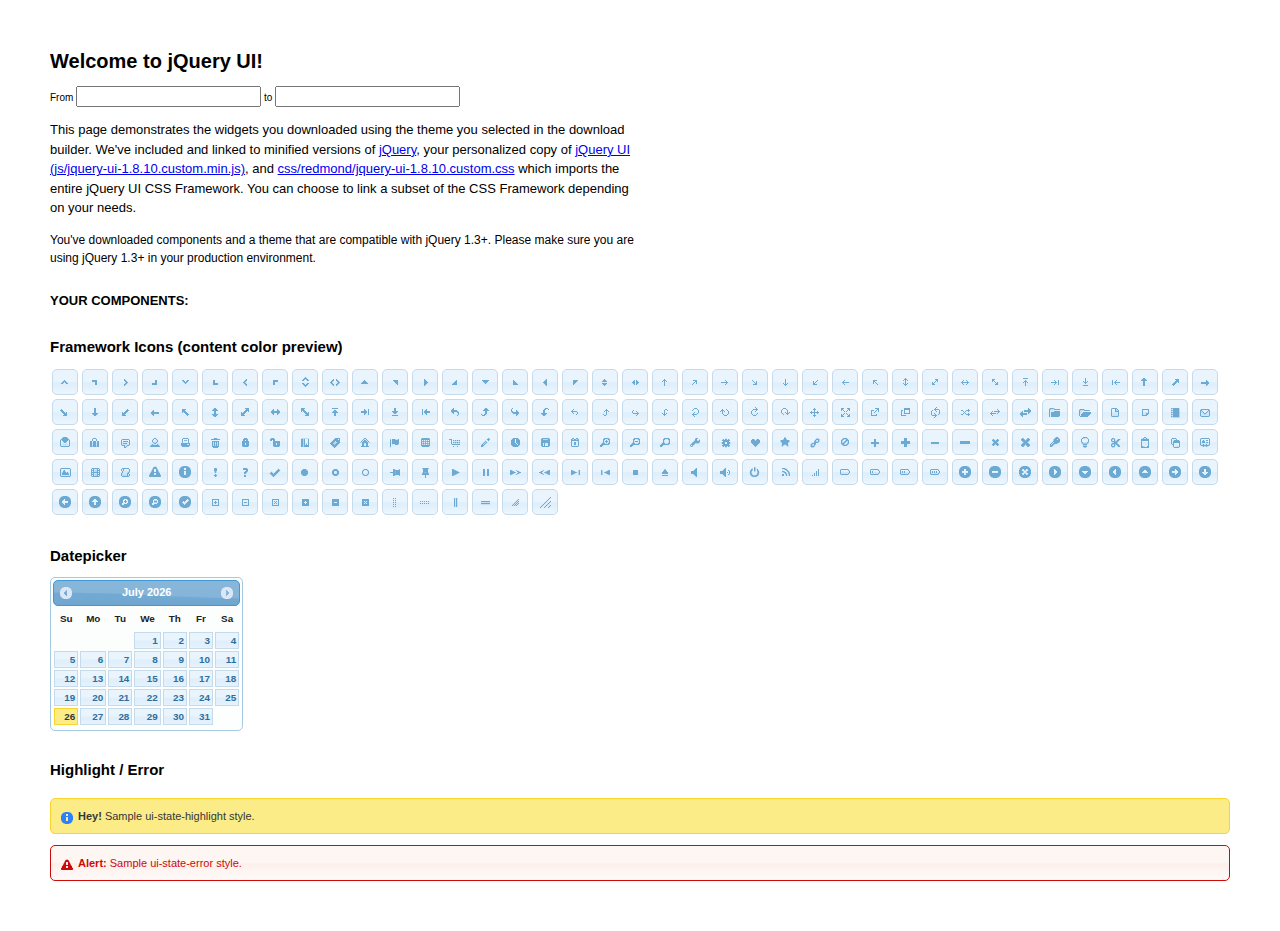
<file: webroot/js/jquery-ui-1.8.10.custom/index.html>
<!DOCTYPE html>
<html>
	<head>
		<meta http-equiv="Content-Type" content="text/html; charset=iso-8859-1" />
		<title>jQuery UI Example Page</title>
		<link type="text/css" href="css/redmond/jquery-ui-1.8.10.custom.css" rel="stylesheet" />	
		<script type="text/javascript" src="js/jquery-1.4.4.min.js"></script>
		<script type="text/javascript" src="js/jquery-ui-1.8.10.custom.min.js"></script>
		<script type="text/javascript">
			$(function(){

				// Datepicker
				$('#datepicker').datepicker({
					inline: true
				});
				
				//hover states on the static widgets
				$('#dialog_link, ul#icons li').hover(
					function() { $(this).addClass('ui-state-hover'); }, 
					function() { $(this).removeClass('ui-state-hover'); }
				);
				
			});


	$(function() {
		var dates = $( "#from, #to" ).datepicker({
			defaultDate: "+1w",
			changeMonth: true,
			numberOfMonths: 3,
			onSelect: function( selectedDate ) {
				var option = this.id == "from" ? "minDate" : "maxDate",
					instance = $( this ).data( "datepicker" ),
					date = $.datepicker.parseDate(
						instance.settings.dateFormat ||
						$.datepicker._defaults.dateFormat,
						selectedDate, instance.settings );
				dates.not( this ).datepicker( "option", option, date );
			}
		});
	});



		</script>
		<style type="text/css">
			/*demo page css*/
			body{ font: 62.5% "Trebuchet MS", sans-serif; margin: 50px;}
			.demoHeaders { margin-top: 2em; }
			#dialog_link {padding: .4em 1em .4em 20px;text-decoration: none;position: relative;}
			#dialog_link span.ui-icon {margin: 0 5px 0 0;position: absolute;left: .2em;top: 50%;margin-top: -8px;}
			ul#icons {margin: 0; padding: 0;}
			ul#icons li {margin: 2px; position: relative; padding: 4px 0; cursor: pointer; float: left;  list-style: none;}
			ul#icons span.ui-icon {float: left; margin: 0 4px;}
		</style>	
	</head>
	<body>
	<h1>Welcome to jQuery UI!</h1>

<div class="demo">

<label for="from">From</label>
<input type="text" id="from" name="from"/>
<label for="to">to</label>
<input type="text" id="to" name="to"/>

</div><!-- End demo -->



	<p style="font-size: 1.3em; line-height: 1.5; margin: 1em 0; width: 50%;">This page demonstrates the widgets you downloaded using the theme you selected in the download builder. We've included and linked to minified versions of <a href="js/jquery-1.4.4.min.js">jQuery</a>, your personalized copy of <a href="js/jquery-ui-1.8.10.custom.min.js">jQuery UI (js/jquery-ui-1.8.10.custom.min.js)</a>, and <a href="css/redmond/jquery-ui-1.8.10.custom.css">css/redmond/jquery-ui-1.8.10.custom.css</a> which imports the entire jQuery UI CSS Framework. You can choose to link a subset of the CSS Framework depending on your needs. </p>
	<p style="font-size: 1.2em; line-height: 1.5; margin: 1em 0; width: 50%;">You've downloaded components and a theme that are compatible with jQuery 1.3+. Please make sure you are using jQuery 1.3+ in your production environment.</p>	

	<p style="font-weight: bold; margin: 2em 0 1em; font-size: 1.3em;">YOUR COMPONENTS:</p>
			
				
				
		<h2 class="demoHeaders">Framework Icons (content color preview)</h2>
		<ul id="icons" class="ui-widget ui-helper-clearfix">
		
		<li class="ui-state-default ui-corner-all" title=".ui-icon-carat-1-n"><span class="ui-icon ui-icon-carat-1-n"></span></li>
		<li class="ui-state-default ui-corner-all" title=".ui-icon-carat-1-ne"><span class="ui-icon ui-icon-carat-1-ne"></span></li>
		<li class="ui-state-default ui-corner-all" title=".ui-icon-carat-1-e"><span class="ui-icon ui-icon-carat-1-e"></span></li>
		
		<li class="ui-state-default ui-corner-all" title=".ui-icon-carat-1-se"><span class="ui-icon ui-icon-carat-1-se"></span></li>
		<li class="ui-state-default ui-corner-all" title=".ui-icon-carat-1-s"><span class="ui-icon ui-icon-carat-1-s"></span></li>
		<li class="ui-state-default ui-corner-all" title=".ui-icon-carat-1-sw"><span class="ui-icon ui-icon-carat-1-sw"></span></li>
		<li class="ui-state-default ui-corner-all" title=".ui-icon-carat-1-w"><span class="ui-icon ui-icon-carat-1-w"></span></li>
		<li class="ui-state-default ui-corner-all" title=".ui-icon-carat-1-nw"><span class="ui-icon ui-icon-carat-1-nw"></span></li>
		<li class="ui-state-default ui-corner-all" title=".ui-icon-carat-2-n-s"><span class="ui-icon ui-icon-carat-2-n-s"></span></li>
		<li class="ui-state-default ui-corner-all" title=".ui-icon-carat-2-e-w"><span class="ui-icon ui-icon-carat-2-e-w"></span></li>
		<li class="ui-state-default ui-corner-all" title=".ui-icon-triangle-1-n"><span class="ui-icon ui-icon-triangle-1-n"></span></li>
		<li class="ui-state-default ui-corner-all" title=".ui-icon-triangle-1-ne"><span class="ui-icon ui-icon-triangle-1-ne"></span></li>
		
		<li class="ui-state-default ui-corner-all" title=".ui-icon-triangle-1-e"><span class="ui-icon ui-icon-triangle-1-e"></span></li>
		<li class="ui-state-default ui-corner-all" title=".ui-icon-triangle-1-se"><span class="ui-icon ui-icon-triangle-1-se"></span></li>
		<li class="ui-state-default ui-corner-all" title=".ui-icon-triangle-1-s"><span class="ui-icon ui-icon-triangle-1-s"></span></li>
		<li class="ui-state-default ui-corner-all" title=".ui-icon-triangle-1-sw"><span class="ui-icon ui-icon-triangle-1-sw"></span></li>
		<li class="ui-state-default ui-corner-all" title=".ui-icon-triangle-1-w"><span class="ui-icon ui-icon-triangle-1-w"></span></li>
		<li class="ui-state-default ui-corner-all" title=".ui-icon-triangle-1-nw"><span class="ui-icon ui-icon-triangle-1-nw"></span></li>
		<li class="ui-state-default ui-corner-all" title=".ui-icon-triangle-2-n-s"><span class="ui-icon ui-icon-triangle-2-n-s"></span></li>
		<li class="ui-state-default ui-corner-all" title=".ui-icon-triangle-2-e-w"><span class="ui-icon ui-icon-triangle-2-e-w"></span></li>
		<li class="ui-state-default ui-corner-all" title=".ui-icon-arrow-1-n"><span class="ui-icon ui-icon-arrow-1-n"></span></li>
		
		<li class="ui-state-default ui-corner-all" title=".ui-icon-arrow-1-ne"><span class="ui-icon ui-icon-arrow-1-ne"></span></li>
		<li class="ui-state-default ui-corner-all" title=".ui-icon-arrow-1-e"><span class="ui-icon ui-icon-arrow-1-e"></span></li>
		<li class="ui-state-default ui-corner-all" title=".ui-icon-arrow-1-se"><span class="ui-icon ui-icon-arrow-1-se"></span></li>
		<li class="ui-state-default ui-corner-all" title=".ui-icon-arrow-1-s"><span class="ui-icon ui-icon-arrow-1-s"></span></li>
		<li class="ui-state-default ui-corner-all" title=".ui-icon-arrow-1-sw"><span class="ui-icon ui-icon-arrow-1-sw"></span></li>
		<li class="ui-state-default ui-corner-all" title=".ui-icon-arrow-1-w"><span class="ui-icon ui-icon-arrow-1-w"></span></li>
		<li class="ui-state-default ui-corner-all" title=".ui-icon-arrow-1-nw"><span class="ui-icon ui-icon-arrow-1-nw"></span></li>
		<li class="ui-state-default ui-corner-all" title=".ui-icon-arrow-2-n-s"><span class="ui-icon ui-icon-arrow-2-n-s"></span></li>
		<li class="ui-state-default ui-corner-all" title=".ui-icon-arrow-2-ne-sw"><span class="ui-icon ui-icon-arrow-2-ne-sw"></span></li>
		
		<li class="ui-state-default ui-corner-all" title=".ui-icon-arrow-2-e-w"><span class="ui-icon ui-icon-arrow-2-e-w"></span></li>
		<li class="ui-state-default ui-corner-all" title=".ui-icon-arrow-2-se-nw"><span class="ui-icon ui-icon-arrow-2-se-nw"></span></li>
		<li class="ui-state-default ui-corner-all" title=".ui-icon-arrowstop-1-n"><span class="ui-icon ui-icon-arrowstop-1-n"></span></li>
		<li class="ui-state-default ui-corner-all" title=".ui-icon-arrowstop-1-e"><span class="ui-icon ui-icon-arrowstop-1-e"></span></li>
		<li class="ui-state-default ui-corner-all" title=".ui-icon-arrowstop-1-s"><span class="ui-icon ui-icon-arrowstop-1-s"></span></li>
		<li class="ui-state-default ui-corner-all" title=".ui-icon-arrowstop-1-w"><span class="ui-icon ui-icon-arrowstop-1-w"></span></li>
		<li class="ui-state-default ui-corner-all" title=".ui-icon-arrowthick-1-n"><span class="ui-icon ui-icon-arrowthick-1-n"></span></li>
		<li class="ui-state-default ui-corner-all" title=".ui-icon-arrowthick-1-ne"><span class="ui-icon ui-icon-arrowthick-1-ne"></span></li>
		<li class="ui-state-default ui-corner-all" title=".ui-icon-arrowthick-1-e"><span class="ui-icon ui-icon-arrowthick-1-e"></span></li>
		
		<li class="ui-state-default ui-corner-all" title=".ui-icon-arrowthick-1-se"><span class="ui-icon ui-icon-arrowthick-1-se"></span></li>
		<li class="ui-state-default ui-corner-all" title=".ui-icon-arrowthick-1-s"><span class="ui-icon ui-icon-arrowthick-1-s"></span></li>
		<li class="ui-state-default ui-corner-all" title=".ui-icon-arrowthick-1-sw"><span class="ui-icon ui-icon-arrowthick-1-sw"></span></li>
		<li class="ui-state-default ui-corner-all" title=".ui-icon-arrowthick-1-w"><span class="ui-icon ui-icon-arrowthick-1-w"></span></li>
		<li class="ui-state-default ui-corner-all" title=".ui-icon-arrowthick-1-nw"><span class="ui-icon ui-icon-arrowthick-1-nw"></span></li>
		<li class="ui-state-default ui-corner-all" title=".ui-icon-arrowthick-2-n-s"><span class="ui-icon ui-icon-arrowthick-2-n-s"></span></li>
		<li class="ui-state-default ui-corner-all" title=".ui-icon-arrowthick-2-ne-sw"><span class="ui-icon ui-icon-arrowthick-2-ne-sw"></span></li>
		<li class="ui-state-default ui-corner-all" title=".ui-icon-arrowthick-2-e-w"><span class="ui-icon ui-icon-arrowthick-2-e-w"></span></li>
		<li class="ui-state-default ui-corner-all" title=".ui-icon-arrowthick-2-se-nw"><span class="ui-icon ui-icon-arrowthick-2-se-nw"></span></li>
		
		<li class="ui-state-default ui-corner-all" title=".ui-icon-arrowthickstop-1-n"><span class="ui-icon ui-icon-arrowthickstop-1-n"></span></li>
		<li class="ui-state-default ui-corner-all" title=".ui-icon-arrowthickstop-1-e"><span class="ui-icon ui-icon-arrowthickstop-1-e"></span></li>
		<li class="ui-state-default ui-corner-all" title=".ui-icon-arrowthickstop-1-s"><span class="ui-icon ui-icon-arrowthickstop-1-s"></span></li>
		<li class="ui-state-default ui-corner-all" title=".ui-icon-arrowthickstop-1-w"><span class="ui-icon ui-icon-arrowthickstop-1-w"></span></li>
		<li class="ui-state-default ui-corner-all" title=".ui-icon-arrowreturnthick-1-w"><span class="ui-icon ui-icon-arrowreturnthick-1-w"></span></li>
		<li class="ui-state-default ui-corner-all" title=".ui-icon-arrowreturnthick-1-n"><span class="ui-icon ui-icon-arrowreturnthick-1-n"></span></li>
		<li class="ui-state-default ui-corner-all" title=".ui-icon-arrowreturnthick-1-e"><span class="ui-icon ui-icon-arrowreturnthick-1-e"></span></li>
		<li class="ui-state-default ui-corner-all" title=".ui-icon-arrowreturnthick-1-s"><span class="ui-icon ui-icon-arrowreturnthick-1-s"></span></li>
		<li class="ui-state-default ui-corner-all" title=".ui-icon-arrowreturn-1-w"><span class="ui-icon ui-icon-arrowreturn-1-w"></span></li>
		
		<li class="ui-state-default ui-corner-all" title=".ui-icon-arrowreturn-1-n"><span class="ui-icon ui-icon-arrowreturn-1-n"></span></li>
		<li class="ui-state-default ui-corner-all" title=".ui-icon-arrowreturn-1-e"><span class="ui-icon ui-icon-arrowreturn-1-e"></span></li>
		<li class="ui-state-default ui-corner-all" title=".ui-icon-arrowreturn-1-s"><span class="ui-icon ui-icon-arrowreturn-1-s"></span></li>
		<li class="ui-state-default ui-corner-all" title=".ui-icon-arrowrefresh-1-w"><span class="ui-icon ui-icon-arrowrefresh-1-w"></span></li>
		<li class="ui-state-default ui-corner-all" title=".ui-icon-arrowrefresh-1-n"><span class="ui-icon ui-icon-arrowrefresh-1-n"></span></li>
		<li class="ui-state-default ui-corner-all" title=".ui-icon-arrowrefresh-1-e"><span class="ui-icon ui-icon-arrowrefresh-1-e"></span></li>
		<li class="ui-state-default ui-corner-all" title=".ui-icon-arrowrefresh-1-s"><span class="ui-icon ui-icon-arrowrefresh-1-s"></span></li>
		<li class="ui-state-default ui-corner-all" title=".ui-icon-arrow-4"><span class="ui-icon ui-icon-arrow-4"></span></li>
		<li class="ui-state-default ui-corner-all" title=".ui-icon-arrow-4-diag"><span class="ui-icon ui-icon-arrow-4-diag"></span></li>
		
		<li class="ui-state-default ui-corner-all" title=".ui-icon-extlink"><span class="ui-icon ui-icon-extlink"></span></li>
		<li class="ui-state-default ui-corner-all" title=".ui-icon-newwin"><span class="ui-icon ui-icon-newwin"></span></li>
		<li class="ui-state-default ui-corner-all" title=".ui-icon-refresh"><span class="ui-icon ui-icon-refresh"></span></li>
		<li class="ui-state-default ui-corner-all" title=".ui-icon-shuffle"><span class="ui-icon ui-icon-shuffle"></span></li>
		<li class="ui-state-default ui-corner-all" title=".ui-icon-transfer-e-w"><span class="ui-icon ui-icon-transfer-e-w"></span></li>
		<li class="ui-state-default ui-corner-all" title=".ui-icon-transferthick-e-w"><span class="ui-icon ui-icon-transferthick-e-w"></span></li>
		<li class="ui-state-default ui-corner-all" title=".ui-icon-folder-collapsed"><span class="ui-icon ui-icon-folder-collapsed"></span></li>
		<li class="ui-state-default ui-corner-all" title=".ui-icon-folder-open"><span class="ui-icon ui-icon-folder-open"></span></li>
		<li class="ui-state-default ui-corner-all" title=".ui-icon-document"><span class="ui-icon ui-icon-document"></span></li>
		
		<li class="ui-state-default ui-corner-all" title=".ui-icon-document-b"><span class="ui-icon ui-icon-document-b"></span></li>
		<li class="ui-state-default ui-corner-all" title=".ui-icon-note"><span class="ui-icon ui-icon-note"></span></li>
		<li class="ui-state-default ui-corner-all" title=".ui-icon-mail-closed"><span class="ui-icon ui-icon-mail-closed"></span></li>
		<li class="ui-state-default ui-corner-all" title=".ui-icon-mail-open"><span class="ui-icon ui-icon-mail-open"></span></li>
		<li class="ui-state-default ui-corner-all" title=".ui-icon-suitcase"><span class="ui-icon ui-icon-suitcase"></span></li>
		<li class="ui-state-default ui-corner-all" title=".ui-icon-comment"><span class="ui-icon ui-icon-comment"></span></li>
		<li class="ui-state-default ui-corner-all" title=".ui-icon-person"><span class="ui-icon ui-icon-person"></span></li>
		<li class="ui-state-default ui-corner-all" title=".ui-icon-print"><span class="ui-icon ui-icon-print"></span></li>
		<li class="ui-state-default ui-corner-all" title=".ui-icon-trash"><span class="ui-icon ui-icon-trash"></span></li>
		
		<li class="ui-state-default ui-corner-all" title=".ui-icon-locked"><span class="ui-icon ui-icon-locked"></span></li>
		<li class="ui-state-default ui-corner-all" title=".ui-icon-unlocked"><span class="ui-icon ui-icon-unlocked"></span></li>
		<li class="ui-state-default ui-corner-all" title=".ui-icon-bookmark"><span class="ui-icon ui-icon-bookmark"></span></li>
		<li class="ui-state-default ui-corner-all" title=".ui-icon-tag"><span class="ui-icon ui-icon-tag"></span></li>
		<li class="ui-state-default ui-corner-all" title=".ui-icon-home"><span class="ui-icon ui-icon-home"></span></li>
		<li class="ui-state-default ui-corner-all" title=".ui-icon-flag"><span class="ui-icon ui-icon-flag"></span></li>
		<li class="ui-state-default ui-corner-all" title=".ui-icon-calculator"><span class="ui-icon ui-icon-calculator"></span></li>
		<li class="ui-state-default ui-corner-all" title=".ui-icon-cart"><span class="ui-icon ui-icon-cart"></span></li>
		<li class="ui-state-default ui-corner-all" title=".ui-icon-pencil"><span class="ui-icon ui-icon-pencil"></span></li>
		
		<li class="ui-state-default ui-corner-all" title=".ui-icon-clock"><span class="ui-icon ui-icon-clock"></span></li>
		<li class="ui-state-default ui-corner-all" title=".ui-icon-disk"><span class="ui-icon ui-icon-disk"></span></li>
		<li class="ui-state-default ui-corner-all" title=".ui-icon-calendar"><span class="ui-icon ui-icon-calendar"></span></li>
		<li class="ui-state-default ui-corner-all" title=".ui-icon-zoomin"><span class="ui-icon ui-icon-zoomin"></span></li>
		<li class="ui-state-default ui-corner-all" title=".ui-icon-zoomout"><span class="ui-icon ui-icon-zoomout"></span></li>
		<li class="ui-state-default ui-corner-all" title=".ui-icon-search"><span class="ui-icon ui-icon-search"></span></li>
		<li class="ui-state-default ui-corner-all" title=".ui-icon-wrench"><span class="ui-icon ui-icon-wrench"></span></li>
		<li class="ui-state-default ui-corner-all" title=".ui-icon-gear"><span class="ui-icon ui-icon-gear"></span></li>
		<li class="ui-state-default ui-corner-all" title=".ui-icon-heart"><span class="ui-icon ui-icon-heart"></span></li>
		
		<li class="ui-state-default ui-corner-all" title=".ui-icon-star"><span class="ui-icon ui-icon-star"></span></li>
		<li class="ui-state-default ui-corner-all" title=".ui-icon-link"><span class="ui-icon ui-icon-link"></span></li>
		<li class="ui-state-default ui-corner-all" title=".ui-icon-cancel"><span class="ui-icon ui-icon-cancel"></span></li>
		<li class="ui-state-default ui-corner-all" title=".ui-icon-plus"><span class="ui-icon ui-icon-plus"></span></li>
		<li class="ui-state-default ui-corner-all" title=".ui-icon-plusthick"><span class="ui-icon ui-icon-plusthick"></span></li>
		<li class="ui-state-default ui-corner-all" title=".ui-icon-minus"><span class="ui-icon ui-icon-minus"></span></li>
		<li class="ui-state-default ui-corner-all" title=".ui-icon-minusthick"><span class="ui-icon ui-icon-minusthick"></span></li>
		<li class="ui-state-default ui-corner-all" title=".ui-icon-close"><span class="ui-icon ui-icon-close"></span></li>
		<li class="ui-state-default ui-corner-all" title=".ui-icon-closethick"><span class="ui-icon ui-icon-closethick"></span></li>
		
		<li class="ui-state-default ui-corner-all" title=".ui-icon-key"><span class="ui-icon ui-icon-key"></span></li>
		<li class="ui-state-default ui-corner-all" title=".ui-icon-lightbulb"><span class="ui-icon ui-icon-lightbulb"></span></li>
		<li class="ui-state-default ui-corner-all" title=".ui-icon-scissors"><span class="ui-icon ui-icon-scissors"></span></li>
		<li class="ui-state-default ui-corner-all" title=".ui-icon-clipboard"><span class="ui-icon ui-icon-clipboard"></span></li>
		<li class="ui-state-default ui-corner-all" title=".ui-icon-copy"><span class="ui-icon ui-icon-copy"></span></li>
		<li class="ui-state-default ui-corner-all" title=".ui-icon-contact"><span class="ui-icon ui-icon-contact"></span></li>
		<li class="ui-state-default ui-corner-all" title=".ui-icon-image"><span class="ui-icon ui-icon-image"></span></li>
		<li class="ui-state-default ui-corner-all" title=".ui-icon-video"><span class="ui-icon ui-icon-video"></span></li>
		<li class="ui-state-default ui-corner-all" title=".ui-icon-script"><span class="ui-icon ui-icon-script"></span></li>
		<li class="ui-state-default ui-corner-all" title=".ui-icon-alert"><span class="ui-icon ui-icon-alert"></span></li>
		
		<li class="ui-state-default ui-corner-all" title=".ui-icon-info"><span class="ui-icon ui-icon-info"></span></li>
		<li class="ui-state-default ui-corner-all" title=".ui-icon-notice"><span class="ui-icon ui-icon-notice"></span></li>
		<li class="ui-state-default ui-corner-all" title=".ui-icon-help"><span class="ui-icon ui-icon-help"></span></li>
		<li class="ui-state-default ui-corner-all" title=".ui-icon-check"><span class="ui-icon ui-icon-check"></span></li>
		<li class="ui-state-default ui-corner-all" title=".ui-icon-bullet"><span class="ui-icon ui-icon-bullet"></span></li>
		<li class="ui-state-default ui-corner-all" title=".ui-icon-radio-off"><span class="ui-icon ui-icon-radio-off"></span></li>
		<li class="ui-state-default ui-corner-all" title=".ui-icon-radio-on"><span class="ui-icon ui-icon-radio-on"></span></li>
		<li class="ui-state-default ui-corner-all" title=".ui-icon-pin-w"><span class="ui-icon ui-icon-pin-w"></span></li>
		<li class="ui-state-default ui-corner-all" title=".ui-icon-pin-s"><span class="ui-icon ui-icon-pin-s"></span></li>
		<li class="ui-state-default ui-corner-all" title=".ui-icon-play"><span class="ui-icon ui-icon-play"></span></li>
		<li class="ui-state-default ui-corner-all" title=".ui-icon-pause"><span class="ui-icon ui-icon-pause"></span></li>
		
		<li class="ui-state-default ui-corner-all" title=".ui-icon-seek-next"><span class="ui-icon ui-icon-seek-next"></span></li>
		<li class="ui-state-default ui-corner-all" title=".ui-icon-seek-prev"><span class="ui-icon ui-icon-seek-prev"></span></li>
		<li class="ui-state-default ui-corner-all" title=".ui-icon-seek-end"><span class="ui-icon ui-icon-seek-end"></span></li>
		<li class="ui-state-default ui-corner-all" title=".ui-icon-seek-first"><span class="ui-icon ui-icon-seek-first"></span></li>
		<li class="ui-state-default ui-corner-all" title=".ui-icon-stop"><span class="ui-icon ui-icon-stop"></span></li>
		<li class="ui-state-default ui-corner-all" title=".ui-icon-eject"><span class="ui-icon ui-icon-eject"></span></li>
		<li class="ui-state-default ui-corner-all" title=".ui-icon-volume-off"><span class="ui-icon ui-icon-volume-off"></span></li>
		<li class="ui-state-default ui-corner-all" title=".ui-icon-volume-on"><span class="ui-icon ui-icon-volume-on"></span></li>
		<li class="ui-state-default ui-corner-all" title=".ui-icon-power"><span class="ui-icon ui-icon-power"></span></li>
		
		<li class="ui-state-default ui-corner-all" title=".ui-icon-signal-diag"><span class="ui-icon ui-icon-signal-diag"></span></li>
		<li class="ui-state-default ui-corner-all" title=".ui-icon-signal"><span class="ui-icon ui-icon-signal"></span></li>
		<li class="ui-state-default ui-corner-all" title=".ui-icon-battery-0"><span class="ui-icon ui-icon-battery-0"></span></li>
		<li class="ui-state-default ui-corner-all" title=".ui-icon-battery-1"><span class="ui-icon ui-icon-battery-1"></span></li>
		<li class="ui-state-default ui-corner-all" title=".ui-icon-battery-2"><span class="ui-icon ui-icon-battery-2"></span></li>
		<li class="ui-state-default ui-corner-all" title=".ui-icon-battery-3"><span class="ui-icon ui-icon-battery-3"></span></li>
		<li class="ui-state-default ui-corner-all" title=".ui-icon-circle-plus"><span class="ui-icon ui-icon-circle-plus"></span></li>
		<li class="ui-state-default ui-corner-all" title=".ui-icon-circle-minus"><span class="ui-icon ui-icon-circle-minus"></span></li>
		<li class="ui-state-default ui-corner-all" title=".ui-icon-circle-close"><span class="ui-icon ui-icon-circle-close"></span></li>
		
		<li class="ui-state-default ui-corner-all" title=".ui-icon-circle-triangle-e"><span class="ui-icon ui-icon-circle-triangle-e"></span></li>
		<li class="ui-state-default ui-corner-all" title=".ui-icon-circle-triangle-s"><span class="ui-icon ui-icon-circle-triangle-s"></span></li>
		<li class="ui-state-default ui-corner-all" title=".ui-icon-circle-triangle-w"><span class="ui-icon ui-icon-circle-triangle-w"></span></li>
		<li class="ui-state-default ui-corner-all" title=".ui-icon-circle-triangle-n"><span class="ui-icon ui-icon-circle-triangle-n"></span></li>
		<li class="ui-state-default ui-corner-all" title=".ui-icon-circle-arrow-e"><span class="ui-icon ui-icon-circle-arrow-e"></span></li>
		<li class="ui-state-default ui-corner-all" title=".ui-icon-circle-arrow-s"><span class="ui-icon ui-icon-circle-arrow-s"></span></li>
		<li class="ui-state-default ui-corner-all" title=".ui-icon-circle-arrow-w"><span class="ui-icon ui-icon-circle-arrow-w"></span></li>
		<li class="ui-state-default ui-corner-all" title=".ui-icon-circle-arrow-n"><span class="ui-icon ui-icon-circle-arrow-n"></span></li>
		<li class="ui-state-default ui-corner-all" title=".ui-icon-circle-zoomin"><span class="ui-icon ui-icon-circle-zoomin"></span></li>
		
		<li class="ui-state-default ui-corner-all" title=".ui-icon-circle-zoomout"><span class="ui-icon ui-icon-circle-zoomout"></span></li>
		<li class="ui-state-default ui-corner-all" title=".ui-icon-circle-check"><span class="ui-icon ui-icon-circle-check"></span></li>
		<li class="ui-state-default ui-corner-all" title=".ui-icon-circlesmall-plus"><span class="ui-icon ui-icon-circlesmall-plus"></span></li>
		<li class="ui-state-default ui-corner-all" title=".ui-icon-circlesmall-minus"><span class="ui-icon ui-icon-circlesmall-minus"></span></li>
		<li class="ui-state-default ui-corner-all" title=".ui-icon-circlesmall-close"><span class="ui-icon ui-icon-circlesmall-close"></span></li>
		<li class="ui-state-default ui-corner-all" title=".ui-icon-squaresmall-plus"><span class="ui-icon ui-icon-squaresmall-plus"></span></li>
		<li class="ui-state-default ui-corner-all" title=".ui-icon-squaresmall-minus"><span class="ui-icon ui-icon-squaresmall-minus"></span></li>
		<li class="ui-state-default ui-corner-all" title=".ui-icon-squaresmall-close"><span class="ui-icon ui-icon-squaresmall-close"></span></li>
		<li class="ui-state-default ui-corner-all" title=".ui-icon-grip-dotted-vertical"><span class="ui-icon ui-icon-grip-dotted-vertical"></span></li>
		
		<li class="ui-state-default ui-corner-all" title=".ui-icon-grip-dotted-horizontal"><span class="ui-icon ui-icon-grip-dotted-horizontal"></span></li>
		<li class="ui-state-default ui-corner-all" title=".ui-icon-grip-solid-vertical"><span class="ui-icon ui-icon-grip-solid-vertical"></span></li>
		<li class="ui-state-default ui-corner-all" title=".ui-icon-grip-solid-horizontal"><span class="ui-icon ui-icon-grip-solid-horizontal"></span></li>
		<li class="ui-state-default ui-corner-all" title=".ui-icon-gripsmall-diagonal-se"><span class="ui-icon ui-icon-gripsmall-diagonal-se"></span></li>
		<li class="ui-state-default ui-corner-all" title=".ui-icon-grip-diagonal-se"><span class="ui-icon ui-icon-grip-diagonal-se"></span></li>
		</ul>

	
		<!-- Datepicker -->
		<h2 class="demoHeaders">Datepicker</h2>
		<div id="datepicker"></div>
			
		<!-- Highlight / Error -->
		<h2 class="demoHeaders">Highlight / Error</h2>
		<div class="ui-widget">
			<div class="ui-state-highlight ui-corner-all" style="margin-top: 20px; padding: 0 .7em;"> 
				<p><span class="ui-icon ui-icon-info" style="float: left; margin-right: .3em;"></span>
				<strong>Hey!</strong> Sample ui-state-highlight style.</p>
			</div>
		</div>
		<br/>
		<div class="ui-widget">
			<div class="ui-state-error ui-corner-all" style="padding: 0 .7em;"> 
				<p><span class="ui-icon ui-icon-alert" style="float: left; margin-right: .3em;"></span> 
				<strong>Alert:</strong> Sample ui-state-error style.</p>
			</div>
		</div>

	</body>
</html>
</file>
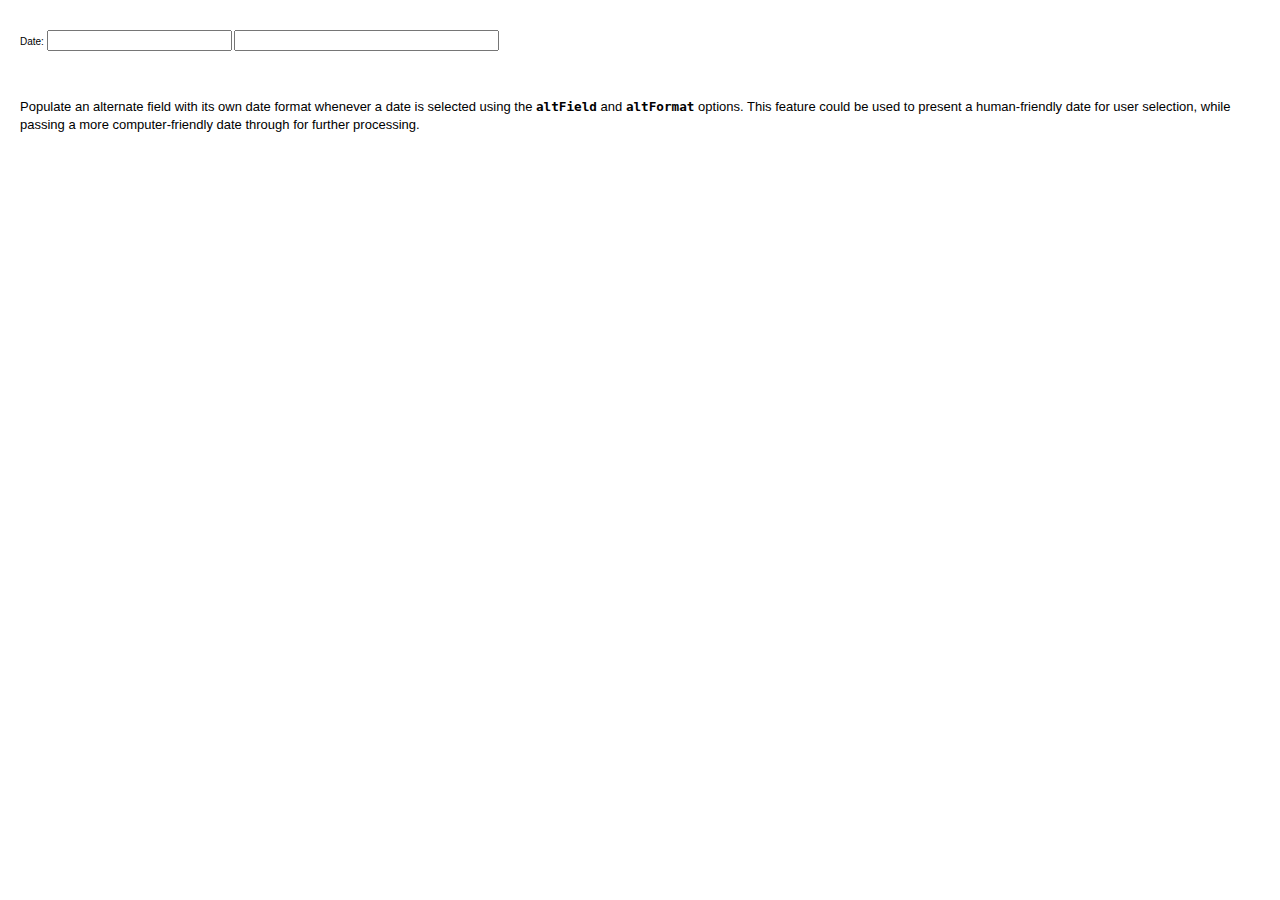
<file: webroot/js/jquery-ui-1.8.10.custom/development-bundle/demos/datepicker/alt-field.html>
<!DOCTYPE html>
<html lang="en">
<head>
	<meta charset="utf-8">
	<title>jQuery UI Datepicker - Populate alternate field</title>
	<link rel="stylesheet" href="../../themes/base/jquery.ui.all.css">
	<script src="../../jquery-1.4.4.js"></script>
	<script src="../../ui/jquery.ui.core.js"></script>
	<script src="../../ui/jquery.ui.widget.js"></script>
	<script src="../../ui/jquery.ui.datepicker.js"></script>
	<link rel="stylesheet" href="../demos.css">
	<script>
	$(function() {
		$( "#datepicker" ).datepicker({
			altField: "#alternate",
			altFormat: "DD, d MM, yy"
		});
	});
	</script>
</head>
<body>

<div class="demo">

<p>Date: <input type="text" id="datepicker">&nbsp;<input type="text" id="alternate" size="30"/></p>

</div><!-- End demo -->



<div class="demo-description">
<p>Populate an alternate field with its own date format whenever a date is selected using the <code>altField</code> and <code>altFormat</code> options.  This feature could be used to present a human-friendly date for user selection, while passing a more computer-friendly date through for further processing.</p>
</div><!-- End demo-description -->

</body>
</html>
</file>
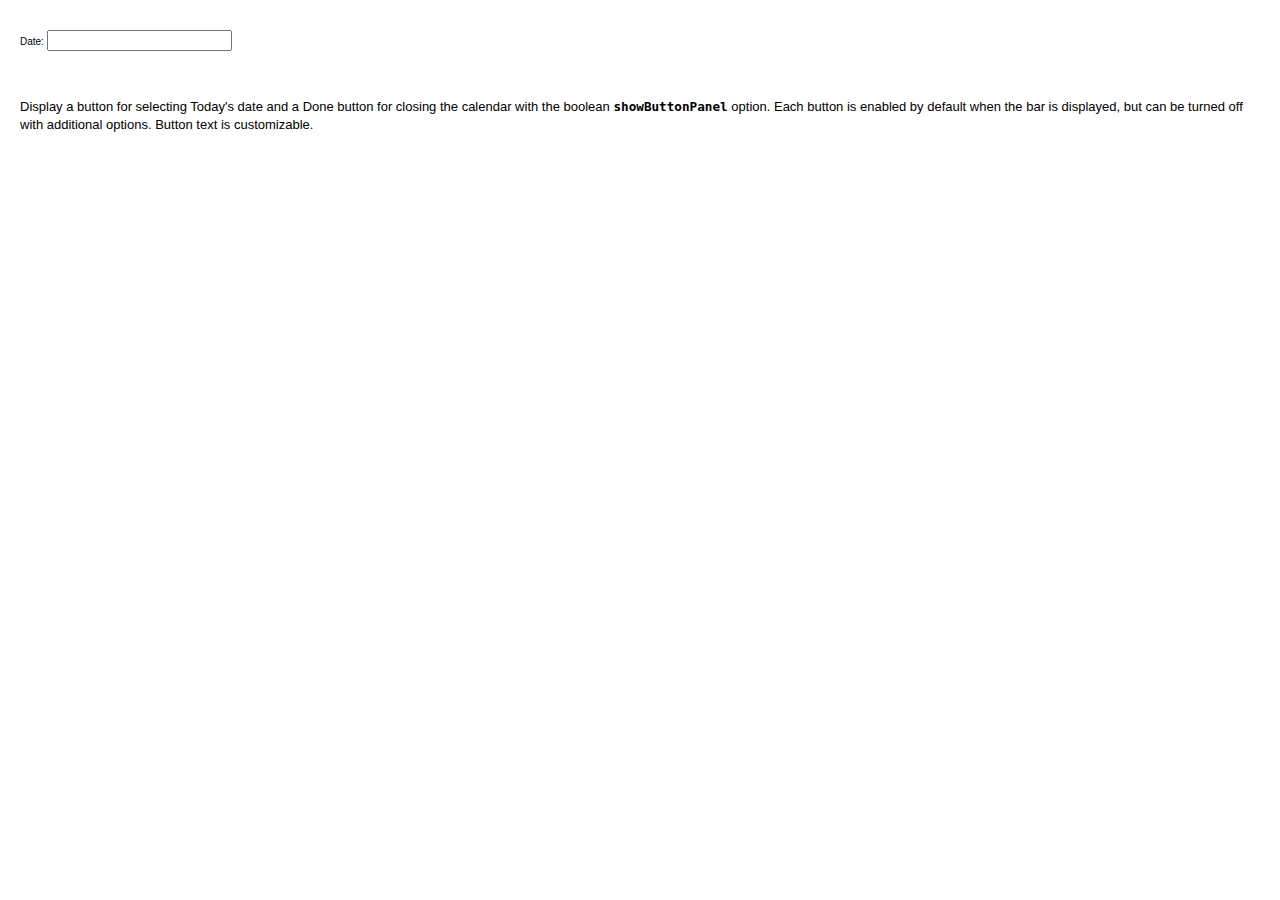
<file: webroot/js/jquery-ui-1.8.10.custom/development-bundle/demos/datepicker/buttonbar.html>
<!DOCTYPE html>
<html lang="en">
<head>
	<meta charset="utf-8">
	<title>jQuery UI Datepicker - Display button bar</title>
	<link rel="stylesheet" href="../../themes/base/jquery.ui.all.css">
	<script src="../../jquery-1.4.4.js"></script>
	<script src="../../ui/jquery.ui.core.js"></script>
	<script src="../../ui/jquery.ui.widget.js"></script>
	<script src="../../ui/jquery.ui.datepicker.js"></script>
	<link rel="stylesheet" href="../demos.css">
	<script>
	$(function() {
		$( "#datepicker" ).datepicker({
			showButtonPanel: true
		});
	});
	</script>
</head>
<body>

<div class="demo">

<p>Date: <input type="text" id="datepicker"></p>

</div><!-- End demo -->



<div class="demo-description">
<p>Display a button for selecting Today's date and a Done button for closing the calendar with the boolean <code>showButtonPanel</code> option.  Each button is enabled by default when the bar is displayed, but can be turned off with additional options.  Button text is customizable.</p>
</div><!-- End demo-description -->

</body>
</html>
</file>
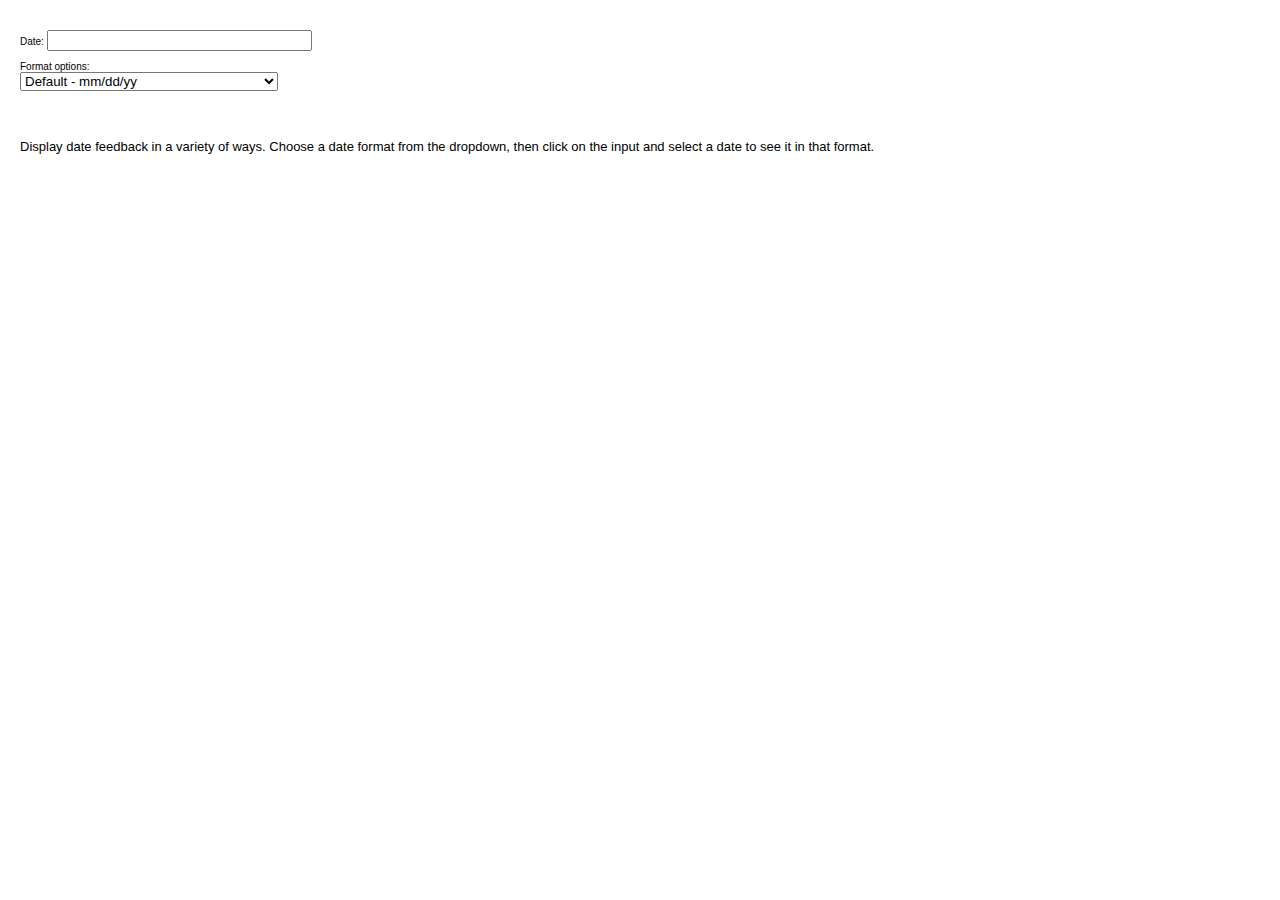
<file: webroot/js/jquery-ui-1.8.10.custom/development-bundle/demos/datepicker/date-formats.html>
<!DOCTYPE html>
<html lang="en">
<head>
	<meta charset="utf-8">
	<title>jQuery UI Datepicker - Format date</title>
	<link rel="stylesheet" href="../../themes/base/jquery.ui.all.css">
	<script src="../../jquery-1.4.4.js"></script>
	<script src="../../ui/jquery.ui.core.js"></script>
	<script src="../../ui/jquery.ui.widget.js"></script>
	<script src="../../ui/jquery.ui.datepicker.js"></script>
	<link rel="stylesheet" href="../demos.css">
	<script>
	$(function() {
		$( "#datepicker" ).datepicker();
		$( "#format" ).change(function() {
			$( "#datepicker" ).datepicker( "option", "dateFormat", $( this ).val() );
		});
	});
	</script>
</head>
<body>

<div class="demo">

<p>Date: <input type="text" id="datepicker" size="30"/></p>

<p>Format options:<br />
	<select id="format">
		<option value="mm/dd/yy">Default - mm/dd/yy</option>
		<option value="yy-mm-dd">ISO 8601 - yy-mm-dd</option>
		<option value="d M, y">Short - d M, y</option>
		<option value="d MM, y">Medium - d MM, y</option>
		<option value="DD, d MM, yy">Full - DD, d MM, yy</option>
		<option value="'day' d 'of' MM 'in the year' yy">With text - 'day' d 'of' MM 'in the year' yy</option>
	</select>
</p>

</div><!-- End demo -->



<div class="demo-description">
<p>Display date feedback in a variety of ways.  Choose a date format from the dropdown, then click on the input and select a date to see it in that format.</p>
</div><!-- End demo-description -->

</body>
</html>
</file>
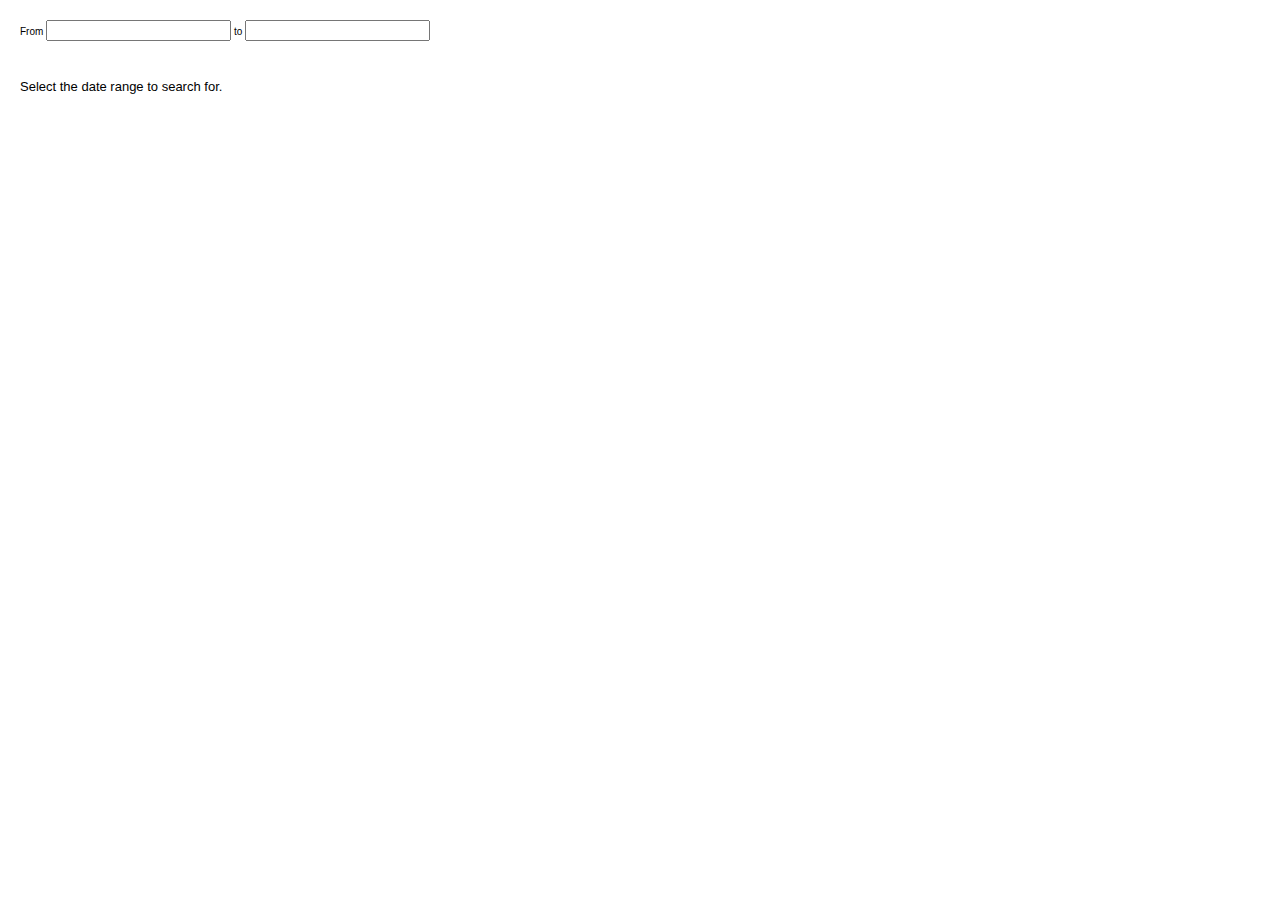
<file: webroot/js/jquery-ui-1.8.10.custom/development-bundle/demos/datepicker/date-range.html>
<!DOCTYPE html>
<html lang="en">
<head>
	<meta charset="utf-8">
	<title>jQuery UI Datepicker - Select a Date Range</title>
	<link rel="stylesheet" href="../../themes/base/jquery.ui.all.css">
	<script src="../../jquery-1.4.4.js"></script>
	<script src="../../ui/jquery.ui.core.js"></script>
	<script src="../../ui/jquery.ui.widget.js"></script>
	<script src="../../ui/jquery.ui.datepicker.js"></script>
	<link rel="stylesheet" href="../demos.css">
	<script>
	$(function() {
		var dates = $( "#from, #to" ).datepicker({
			defaultDate: "+1w",
			changeMonth: true,
			numberOfMonths: 3,
			onSelect: function( selectedDate ) {
				var option = this.id == "from" ? "minDate" : "maxDate",
					instance = $( this ).data( "datepicker" ),
					date = $.datepicker.parseDate(
						instance.settings.dateFormat ||
						$.datepicker._defaults.dateFormat,
						selectedDate, instance.settings );
				dates.not( this ).datepicker( "option", option, date );
			}
		});
	});
	</script>
</head>
<body>

<div class="demo">

<label for="from">From</label>
<input type="text" id="from" name="from"/>
<label for="to">to</label>
<input type="text" id="to" name="to"/>

</div><!-- End demo -->



<div class="demo-description">
<p>Select the date range to search for.</p>
</div><!-- End demo-description -->

</body>
</html>
</file>
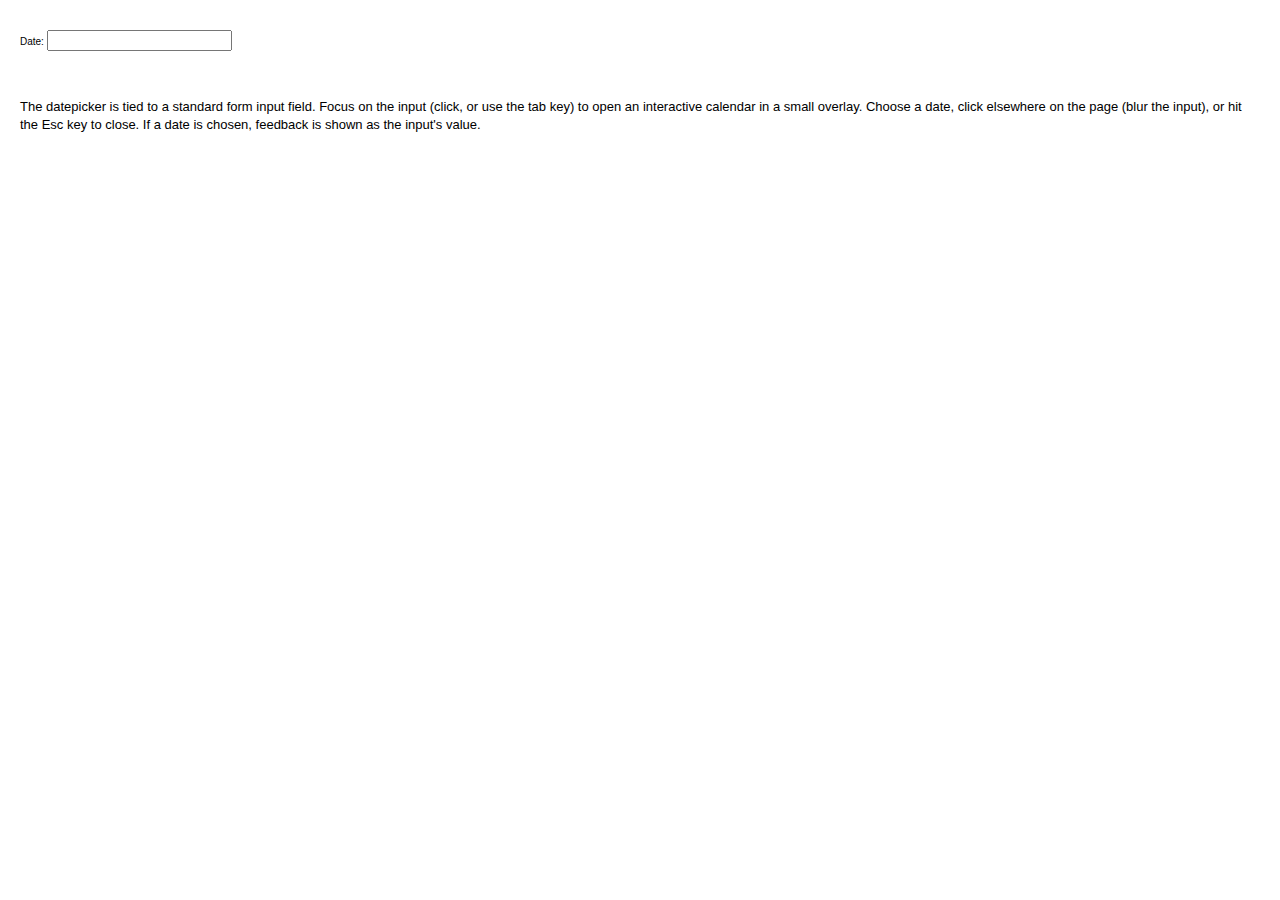
<file: webroot/js/jquery-ui-1.8.10.custom/development-bundle/demos/datepicker/default.html>
<!DOCTYPE html>
<html lang="en">
<head>
	<meta charset="utf-8">
	<title>jQuery UI Datepicker - Default functionality</title>
	<link rel="stylesheet" href="../../themes/base/jquery.ui.all.css">
	<script src="../../jquery-1.4.4.js"></script>
	<script src="../../ui/jquery.ui.core.js"></script>
	<script src="../../ui/jquery.ui.widget.js"></script>
	<script src="../../ui/jquery.ui.datepicker.js"></script>
	<link rel="stylesheet" href="../demos.css">
	<script>
	$(function() {
		$( "#datepicker" ).datepicker();
	});
	</script>
</head>
<body>

<div class="demo">

<p>Date: <input type="text" id="datepicker"></p>

</div><!-- End demo -->



<div class="demo-description">
<p>The datepicker is tied to a standard form input field.  Focus on the input (click, or use the tab key) to open an interactive calendar in a small overlay.  Choose a date, click elsewhere on the page (blur the input), or hit the Esc key to close. If a date is chosen, feedback is shown as the input's value.</p>
</div><!-- End demo-description -->

</body>
</html>
</file>
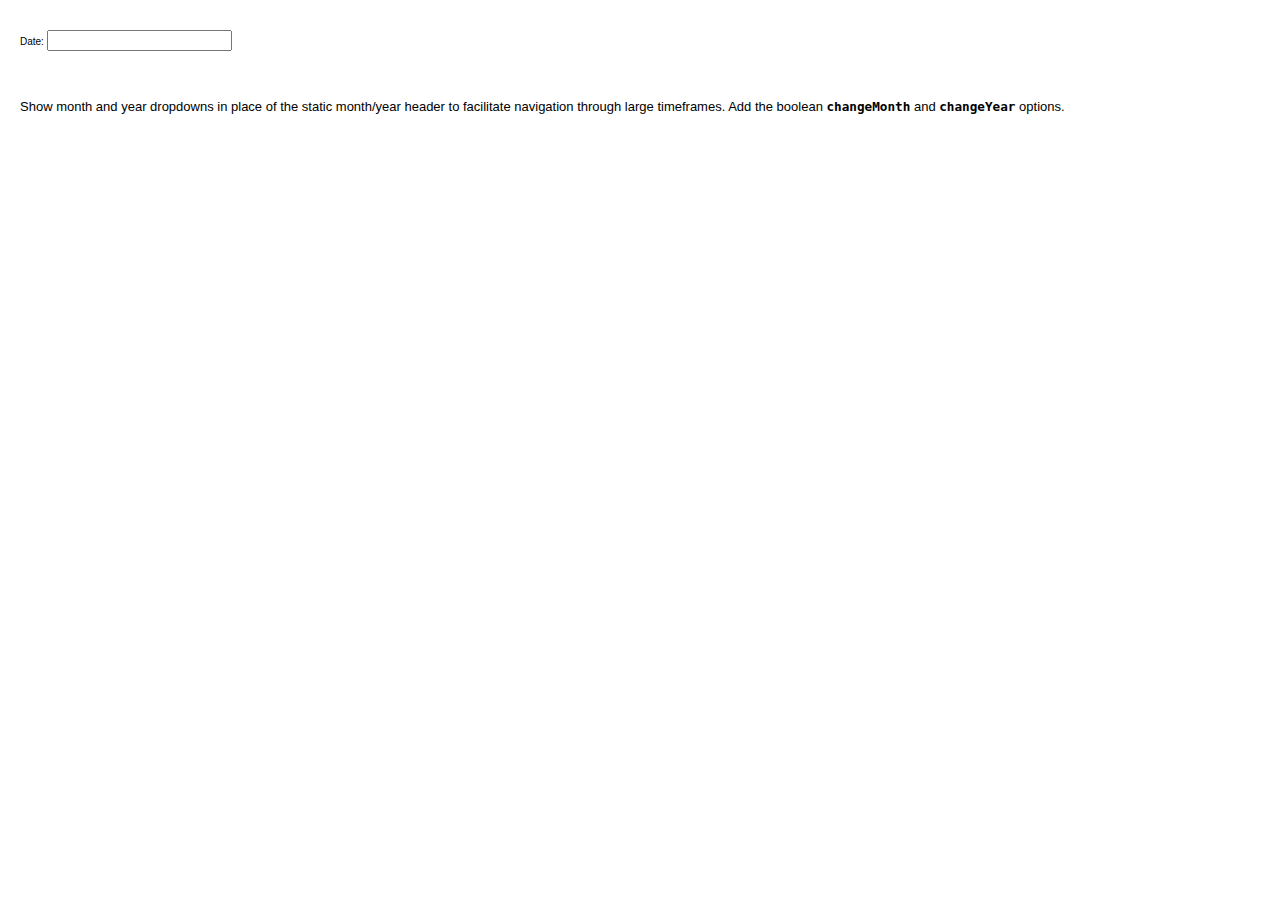
<file: webroot/js/jquery-ui-1.8.10.custom/development-bundle/demos/datepicker/dropdown-month-year.html>
<!DOCTYPE html>
<html lang="en">
<head>
	<meta charset="utf-8">
	<title>jQuery UI Datepicker - Display month &amp; year menus</title>
	<link rel="stylesheet" href="../../themes/base/jquery.ui.all.css">
	<script src="../../jquery-1.4.4.js"></script>
	<script src="../../ui/jquery.ui.core.js"></script>
	<script src="../../ui/jquery.ui.widget.js"></script>
	<script src="../../ui/jquery.ui.datepicker.js"></script>
	<link rel="stylesheet" href="../demos.css">
	<script>
	$(function() {
		$( "#datepicker" ).datepicker({
			changeMonth: true,
			changeYear: true
		});
	});
	</script>
</head>
<body>

<div class="demo">

<p>Date: <input type="text" id="datepicker"></p>

</div><!-- End demo -->



<div class="demo-description">
<p>Show month and year dropdowns in place of the static month/year header to facilitate navigation through large timeframes.  Add the boolean <code>changeMonth</code> and <code>changeYear</code> options.</p>
</div><!-- End demo-description -->

</body>
</html>
</file>
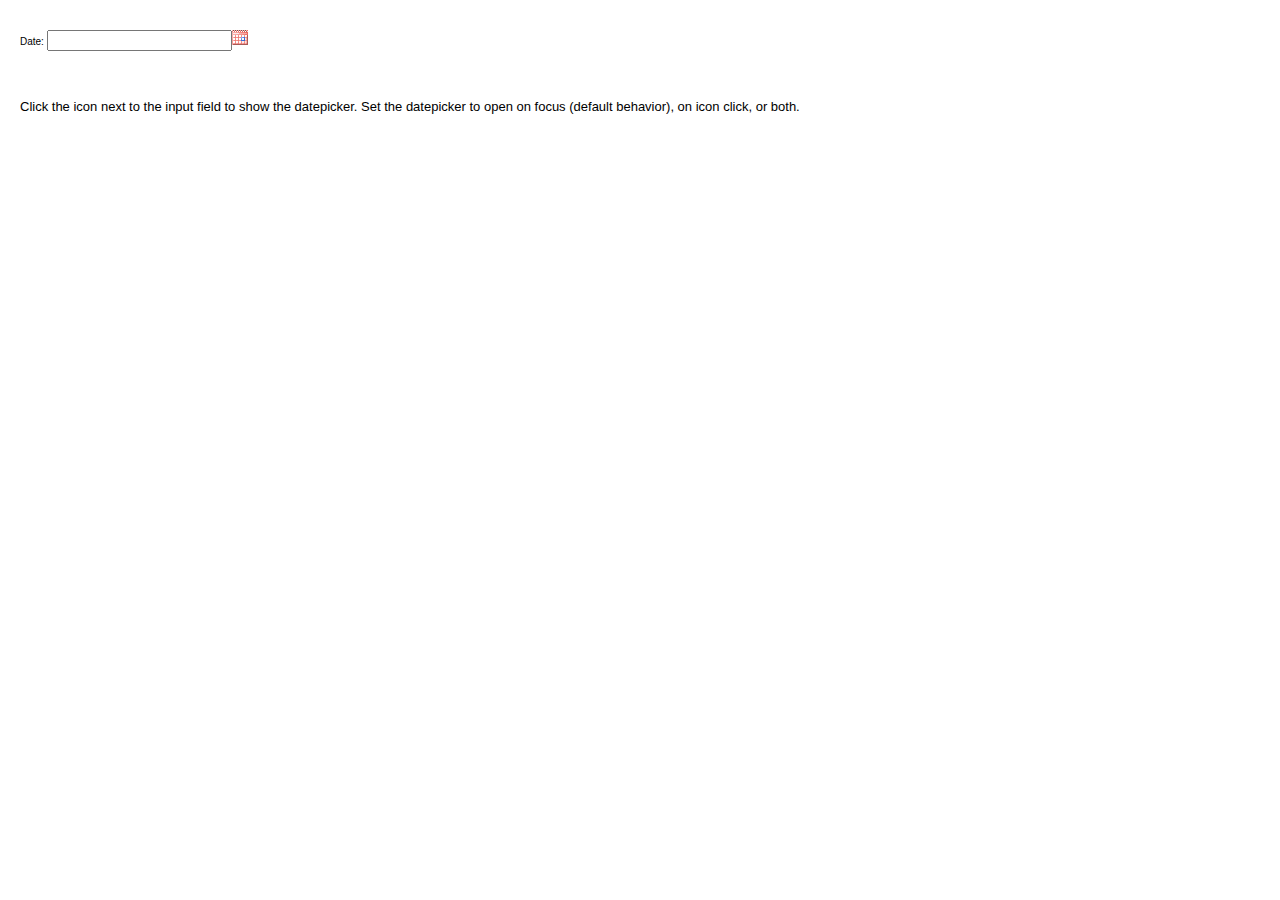
<file: webroot/js/jquery-ui-1.8.10.custom/development-bundle/demos/datepicker/icon-trigger.html>
<!DOCTYPE html>
<html lang="en">
<head>
	<meta charset="utf-8">
	<title>jQuery UI Datepicker - Icon trigger</title>
	<link rel="stylesheet" href="../../themes/base/jquery.ui.all.css">
	<script src="../../jquery-1.4.4.js"></script>
	<script src="../../ui/jquery.ui.core.js"></script>
	<script src="../../ui/jquery.ui.widget.js"></script>
	<script src="../../ui/jquery.ui.datepicker.js"></script>
	<link rel="stylesheet" href="../demos.css">
	<script>
	$(function() {
		$( "#datepicker" ).datepicker({
			showOn: "button",
			buttonImage: "images/calendar.gif",
			buttonImageOnly: true
		});
	});
	</script>
</head>
<body>

<div class="demo">

<p>Date: <input type="text" id="datepicker"></p>

</div><!-- End demo -->



<div class="demo-description">
<p>Click the icon next to the input field to show the datepicker.  Set the datepicker to open on focus (default behavior), on icon click, or both.</p>
</div><!-- End demo-description -->

</body>
</html>
</file>
<file: webroot/js/jquery-ui-1.8.10.custom/development-bundle/demos/demos.css>
body {
	font-size: 62.5%;
}

table {
	font-size: 1em;
}

/* Site
   -------------------------------- */

body {
	font-family: "Trebuchet MS", "Helvetica", "Arial",  "Verdana", "sans-serif";
}

/* Layout
   -------------------------------- */

.layout-grid {
	width: 960px;
}

.layout-grid td {
	vertical-align: top;
}

.layout-grid td.left-nav {
	width: 140px;
}

.layout-grid td.normal {
	border-left: 1px solid #eee;
	padding: 20px 24px;
	font-family: "Trebuchet MS", "Helvetica", "Arial",  "Verdana", "sans-serif";
}

.layout-grid td.demos {
	background: url('/images/demos_bg.jpg') no-repeat;
	height: 337px;
	overflow: hidden;
}

/* Normal
   -------------------------------- */

.normal h3,
.normal h4 {
	margin: 0;
	font-weight: normal;
}

.normal h3 {
	padding: 0 0 9px;
	font-size: 1.8em;
}

.normal h4 {
	padding-bottom: 21px;
	border-bottom: 1px dashed #999;
	font-size: 1.2em;
	font-weight: bold;
}

.normal p {
	font-size: 1.2em;
}

/* Demos */

.demos-nav, .demos-nav dt, .demos-nav dd, .demos-nav ul, .demos-nav li {
	margin: 0;
	padding: 0
}

.demos-nav {
	float: left;
	width: 170px;
	font-size: 1.3em;
}

.demos-nav dt,
.demos-nav h4 {
	margin: 0;
	padding: 0;
	font: normal 1.1em "Trebuchet MS", "Helvetica", "Arial",  "Verdana", "sans-serif";
	color: #e87b10;
}

.demos-nav dt,
.demos-nav h4 {
	margin-top: 1.5em;
	margin-bottom: 0;
	padding-left: 8px;
	padding-bottom:5px;
	line-height: 1.2em;
	border-bottom: 1px solid #F4F4F4;
}

.demos-nav dd a,
.demos-nav li a {
	border-bottom: 1px solid #F4F4F4;
	display:block;
	padding: 4px 3px 4px 8px;
	font-size: 90%;
	text-decoration: none;
	color: #555 ;
	margin:2px 0;
	height:13px;
}

.demos-nav dd a:hover,
.demos-nav dd a:focus,
.demos-nav dd a:hover,
.demos-nav dd a:focus {
	background: #f3f3f3;
	color:#000;
	-moz-border-radius: 5px; -webkit-border-radius: 5px;
}
 .demos-nav dd a.selected {
	background: #555;
	color:#ffffff;
	-moz-border-radius: 5px; -webkit-border-radius: 5px;
}


/* new styles for demo pages, added by Filament 12.29.08
eventually we should convert the font sizes to ems -- using px for now to minimize style conflicts
*/

.normal h3.demo-header { font-size:32px; padding:0 0 5px; border-bottom:1px solid #eee; text-transform: capitalize; }
.normal h4.demo-subheader { font-size:10px; text-transform: uppercase; color:#999; padding:8px 0 3px; border:0; margin:0; }
.normal a:link,
.normal a:visited { color:#1b75bb; text-decoration:none; }
.normal a:hover,
.normal a:active { color:#0b559b; }

#demo-config { padding:20px 0 0; }

#demo-frame { float:left; width:540px; height:380px; border:1px solid #ddd; overflow: auto; position: relative; }
#demo-frame h3, #demo-frame h4 { padding: 0; font-weight: bold; font-size: 1em; }

#demo-config-menu { float:right; width:180px;  }
#demo-config-menu h4 { font-size:13px; color:#666; font-weight:normal; border:0; padding-left:18px; }

#demo-config-menu ul { list-style: none; padding: 0; margin: 0; }

#demo-config-menu li { font-size:12px; padding:0 0 0 10px; margin:3px 0; zoom: 1; }

#demo-config-menu li a:link,
#demo-config-menu li a:visited { display:block; padding:1px 8px 4px; border-bottom:1px dotted #b3b3b3; }
* html #demo-config-menu li a:link,
* html #demo-config-menu li a:visited { padding:1px 8px 2px; }
#demo-config-menu li a:hover,
#demo-config-menu li a:active { background-color:#f6f6f6; }

#demo-config-menu li.demo-config-on { background: url(images/demo-config-on-tile.gif) repeat-x left center; }

#demo-config-menu li.demo-config-on a:link,
#demo-config-menu li.demo-config-on a:visited,
#demo-config-menu li.demo-config-on a:hover,
#demo-config-menu li.demo-config-on a:active { background: url(images/demo-config-on.gif) no-repeat left; padding-left:18px; color:#fff; border:0; margin-left:-10px; margin-top: 0px; margin-bottom: 0px; }

#demo-source, #demo-notes {
	clear: both;
	padding: 20px 0 0;
	font-size: 1.3em;
}

#demo-notes { width:520px; color:#333; font-size: 1em; }
#demo-notes p code, .demo-description p code { padding: 0; font-weight: bold; }
#demo-source pre, #demo-source code { padding: 0; }
code, pre { padding:8px 0 8px 20px ; font-size: 1.2em; line-height:130%;  }

#demo-source a:link,
#demo-source a:visited,
#demo-source a:hover,
#demo-source a:active { font-size:12px; padding-left:13px; background-position: left center; background-repeat: no-repeat; }

#demo-source a.source-open:link,
#demo-source a.source-open:visited,
#demo-source a.source-open:hover,
#demo-source a.source-open:active { background-image: url(images/demo-spindown-open.gif); }

#demo-source a.source-closed:link,
#demo-source a.source-closed:visited,
#demo-source a.source-closed:hover,
#demo-source a.source-closed:active { background-image: url(images/demo-spindown-closed.gif); }

div.demo {
	padding:12px;
	font-family: "Trebuchet MS", "Arial", "Helvetica", "Verdana", "sans-serif";
}

div.demo h3.docs { clear:left; font-size:12px; font-weight:normal; padding:0 0 1em; margin:0; }

div.demo-description {
	clear:both;
	padding:12px;
	font-family: "Trebuchet MS", "Arial", "Helvetica", "Verdana", "sans-serif";
	font-size: 1.3em;
	line-height: 1.4em;
}

.ui-draggable, .ui-droppable {
	background-position: top left;
}

.left-nav .demos-nav {
	padding-right: 10px;
}

#demo-link { font-size:11px;  padding-top: 6px; clear: both; overflow: hidden; }
#demo-link a span.ui-icon { float:left; margin-right:3px; }

/* Component containers
----------------------------------*/
#widget-docs .ui-widget { font-family: Trebuchet MS,Verdana,Arial,sans-serif; font-size: 1em; }
#widget-docs .ui-widget input, #widget-docs .ui-widget select, #widget-docs .ui-widget textarea, #widget-docs .ui-widget button { font-family: Trebuchet MS,Verdana,Arial,sans-serif; font-size: 1em; }
#widget-docs .ui-widget-header { border: 1px solid #ffffff; background: #464646 url(images/464646_40x100_textures_01_flat_100.png) 50% 50% repeat-x; color: #ffffff; font-weight: bold; }
#widget-docs .ui-widget-header a { color: #ffffff; }
#widget-docs .ui-widget-content { border: 1px solid #ffffff; background: #ffffff url(images/ffffff_40x100_textures_01_flat_75.png) 50% 50% repeat-x; color: #222222; }
#widget-docs .ui-widget-content a { color: #222222; }

/* Interaction states
----------------------------------*/
#widget-docs .ui-state-default, #widget-docs .ui-widget-content #widget-docs .ui-state-default { border: 1px solid #666666; background: #555555 url(images/555555_40x100_textures_03_highlight_soft_75.png) 50% 50% repeat-x; font-weight: normal; color: #ffffff; outline: none; }
#widget-docs .ui-state-default a { color: #ffffff; text-decoration: none; outline: none; }
#widget-docs .ui-state-hover, #widget-docs .ui-widget-content #widget-docs .ui-state-hover, #widget-docs .ui-state-focus, #widget-docs .ui-widget-content #widget-docs .ui-state-focus { border: 1px solid #666666; background: #444444 url(images/444444_40x100_textures_03_highlight_soft_60.png) 50% 50% repeat-x; font-weight: normal; color: #ffffff; outline: none; }
#widget-docs .ui-state-hover a { color: #ffffff; text-decoration: none; outline: none; }
#widget-docs .ui-state-active, #widget-docs .ui-widget-content #widget-docs .ui-state-active { border: 1px solid #666666; background: #ffffff url(images/ffffff_40x100_textures_01_flat_65.png) 50% 50% repeat-x; font-weight: normal; color: #F6921E; outline: none; }
#widget-docs .ui-state-active a { color: #F6921E; outline: none; text-decoration: none; }

/* Interaction Cues
----------------------------------*/
#widget-docs .ui-state-highlight, #widget-docs .ui-widget-content #widget-docs .ui-state-highlight {border: 1px solid #fcefa1; background: #fbf9ee url(images/fbf9ee_40x100_textures_02_glass_55.png) 50% 50% repeat-x; color: #363636; }
#widget-docs .ui-state-error, #widget-docs .ui-widget-content #widget-docs .ui-state-error {border: 1px solid #cd0a0a; background: #fef1ec url(images/fef1ec_40x100_textures_05_inset_soft_95.png) 50% bottom repeat-x; color: #cd0a0a; }
#widget-docs .ui-state-error-text, #widget-docs .ui-widget-content #widget-docs .ui-state-error-text { color: #cd0a0a; }
#widget-docs .ui-state-disabled, #widget-docs .ui-widget-content #widget-docs .ui-state-disabled { opacity: .35; filter:Alpha(Opacity=35); background-image: none; }
#widget-docs .ui-priority-primary, #widget-docs .ui-widget-content #widget-docs .ui-priority-primary { font-weight: bold; }
#widget-docs .ui-priority-secondary, #widget-docs .ui-widget-content #widget-docs .ui-priority-secondary { opacity: .7; filter:Alpha(Opacity=70); font-weight: normal; }

/* Icons
----------------------------------*/

/* states and images */
#demo-frame-wrapper .ui-icon, #widget-docs .ui-icon { width: 16px; height: 16px; background-image: url(images/222222_256x240_icons_icons.png); }
#widget-docs .ui-widget-content .ui-icon {background-image: url(images/222222_256x240_icons_icons.png); }
#widget-docs .ui-widget-header .ui-icon {background-image: url(images/222222_256x240_icons_icons.png); }
#widget-docs .ui-state-default .ui-icon { background-image: url(images/888888_256x240_icons_icons.png); }
#widget-docs .ui-state-hover .ui-icon, #widget-docs .ui-state-focus .ui-icon {background-image: url(images/454545_256x240_icons_icons.png); }
#widget-docs .ui-state-active .ui-icon {background-image: url(images/454545_256x240_icons_icons.png); }
#widget-docs .ui-state-highlight .ui-icon {background-image: url(images/2e83ff_256x240_icons_icons.png); }
#widget-docs .ui-state-error .ui-icon, #widget-docs .ui-state-error-text .ui-icon {background-image: url(images/cd0a0a_256x240_icons_icons.png); }


/* Misc visuals
----------------------------------*/

/* Corner radius */
#widget-docs .ui-corner-tl { -moz-border-radius-topleft: 4px; -webkit-border-top-left-radius: 4px; }
#widget-docs .ui-corner-tr { -moz-border-radius-topright: 4px; -webkit-border-top-right-radius: 4px; }
#widget-docs .ui-corner-bl { -moz-border-radius-bottomleft: 4px; -webkit-border-bottom-left-radius: 4px; }
#widget-docs .ui-corner-br { -moz-border-radius-bottomright: 4px; -webkit-border-bottom-right-radius: 4px; }
#widget-docs .ui-corner-top { -moz-border-radius-topleft: 4px; -webkit-border-top-left-radius: 4px; -moz-border-radius-topright: 4px; -webkit-border-top-right-radius: 4px; }
#widget-docs .ui-corner-bottom { -moz-border-radius-bottomleft: 4px; -webkit-border-bottom-left-radius: 4px; -moz-border-radius-bottomright: 4px; -webkit-border-bottom-right-radius: 4px; }
#widget-docs .ui-corner-right {  -moz-border-radius-topright: 4px; -webkit-border-top-right-radius: 4px; -moz-border-radius-bottomright: 4px; -webkit-border-bottom-right-radius: 4px; }
#widget-docs .ui-corner-left { -moz-border-radius-topleft: 4px; -webkit-border-top-left-radius: 4px; -moz-border-radius-bottomleft: 4px; -webkit-border-bottom-left-radius: 4px; }
#widget-docs .ui-corner-all { -moz-border-radius: 4px; -webkit-border-radius: 4px; }

/* Overlays */
#widget-docs .ui-widget-overlay { background: #aaaaaa url(images/aaaaaa_40x100_textures_01_flat_0.png) 50% 50% repeat-x; opacity: .30;filter:Alpha(Opacity=30); }
#widget-docs .ui-widget-shadow { margin: -8px 0 0 -8px; padding: 8px; background: #aaaaaa url(images/aaaaaa_40x100_textures_01_flat_0.png) 50% 50% repeat-x; opacity: .30;filter:Alpha(Opacity=30); -moz-border-radius: 8px; -webkit-border-radius: 8px; }

/*
----------------------------------*/

#widget-docs { margin:20px 0 0; border: none; }

#widget-docs h2, #widget-docs h3, #widget-docs h4, #widget-docs p, #widget-docs ul, #widget-docs code { margin:0; padding:0; }
#widget-docs code { display:block; color:#444; font-size:.9em; margin:0 0 1em; }
#widget-docs code strong { color:#000; }
#widget-docs p { margin:0 3em 1.2em 0; }
#widget-docs p.intro { font-size:13px; color:#666; line-height:1.3; }
#widget-docs ul { list-style-type: none; }

#widget-docs h2 { font-size:16px; margin:1.2em 0 .5em; }
#widget-docs h3 { font-size:14px; color:#e6820E; margin:1.5em 0 .5em; }
.normal #widget-docs h4 { font-size:12px; color:#000; border:0; margin:0 0 .5em; }

#docs-overview-main { width:400px; }
#docs-overview-sidebar { float:right; width:200px; }
#docs-overview-sidebar a span { color:#666; }
#widget-docs #docs-overview-main p { margin-right:0; }
#widget-docs #docs-overview-sidebar h4 { padding-left:0; }

.docs-list-header { float:left; width:100%; margin:10px 0 0; border-bottom:1px solid #eee; }
#widget-docs .docs-list-header h2 { float:left; margin:0; }
#widget-docs .docs-list-header p { float:right; margin:5px 0; font-size:11px; }

.docs-list { float:left; width:100%; padding:0 0 10px; }
.docs-list .param-header { float:left; clear:left; width:100%; padding:8px 0; border-top:1px solid #eee; }
#widget-docs .param-header h3, #widget-docs .param-header p { margin:0; float:left; }
#widget-docs .param-header h3 { width:50%; }
#widget-docs .param-header h3 span { background: url(images/demo-spindown-closed.gif) no-repeat left; padding-left:13px; }
#widget-docs .param-open .param-header h3 span { background: url(images/demo-spindown-open.gif) no-repeat left; }
#widget-docs .param-header p { width:24%; }
#widget-docs .param-header p.param-type span { background: url(images/icon-docs-info.gif) no-repeat left; cursor:pointer; border-bottom:1px dashed #ccc; padding-left:15px; }

.param-details { padding-left:13px; }
.param-args { margin:0 0 1.5em; border-top:1px dotted #ccc;}
.param-args td { padding:3px 30px 3px 5px; border-bottom:1px dotted #ccc;  }


/* overrides for ui-tab styles */
#widget-docs ul.ui-tabs-nav { padding:0 0 0 8px; }
#widget-docs .ui-tabs-nav li { margin:5px 5px 0 0; }

#widget-docs .ui-tabs-nav li a:link,
#widget-docs .ui-tabs-nav li a:visited,
#widget-docs .ui-tabs-nav li a:hover,
#widget-docs .ui-tabs-nav li a:active { font-size:14px; padding:4px 1.2em 3px; color:#fff; }

#widget-docs .ui-tabs-nav li.ui-tabs-selected a:link,
#widget-docs .ui-tabs-nav li.ui-tabs-selected a:visited,
#widget-docs .ui-tabs-nav li.ui-tabs-selected a:hover,
#widget-docs .ui-tabs-nav li.ui-tabs-selected a:active { color:#e6820E; }

#widget-docs .ui-tabs-panel { padding:20px 9px; font-size:12px; line-height:1.4; color:#000; }

#widget-docs .ui-widget-content a:link,
#widget-docs .ui-widget-content a:visited { color:#1b75bb; text-decoration:none; }
#widget-docs .ui-widget-content a:hover,
#widget-docs .ui-widget-content a:active { color:#0b559b; }
</file>
